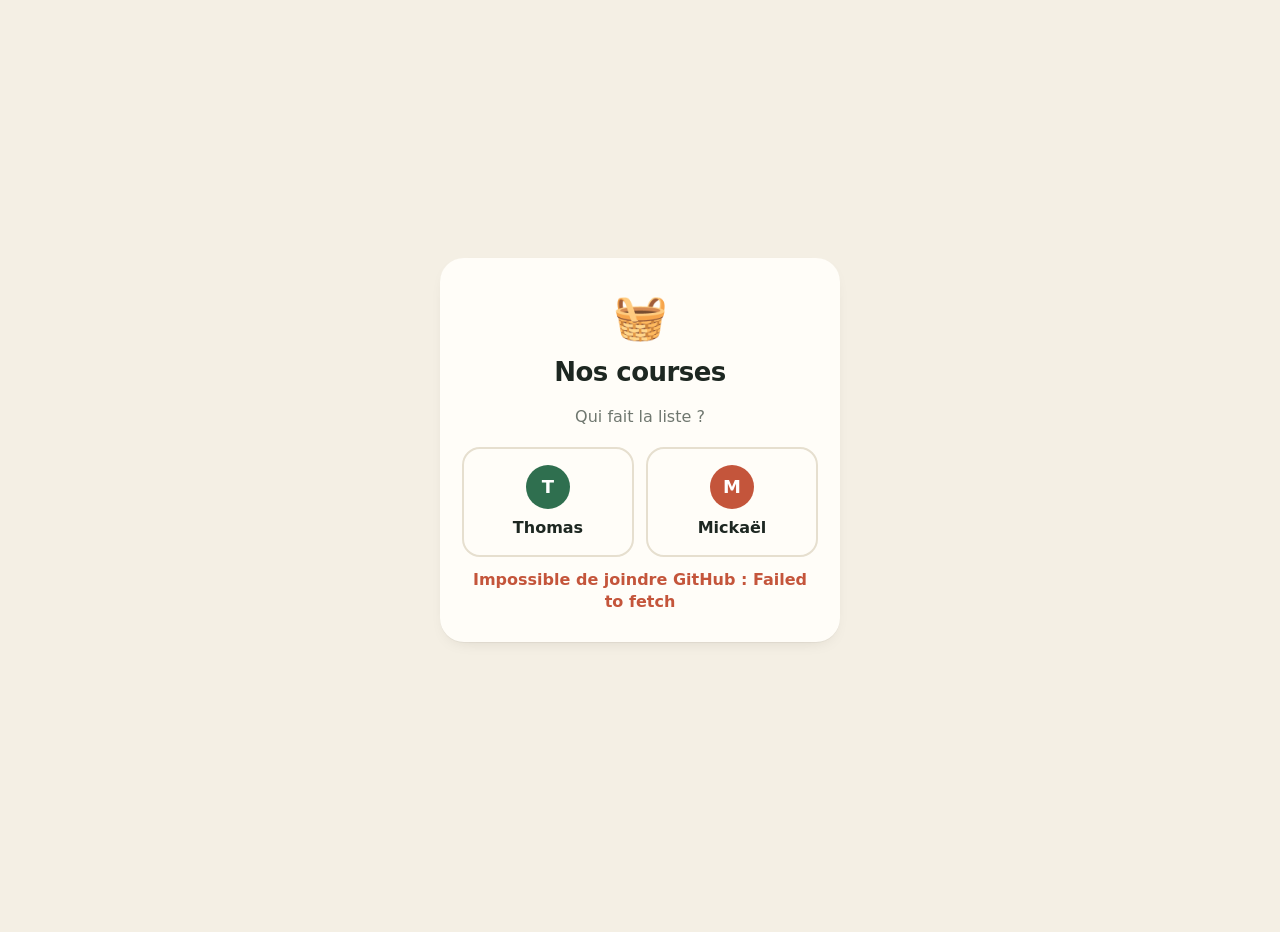
<file: index.html>
<!doctype html>
<html lang="fr">
<head>
  <meta charset="utf-8">
  <meta name="viewport" content="width=device-width, initial-scale=1, viewport-fit=cover">
  <title>Nos courses</title>
  <meta name="theme-color" content="#f4efe4" media="(prefers-color-scheme: light)">
  <meta name="theme-color" content="#16201b" media="(prefers-color-scheme: dark)">
  <meta name="apple-mobile-web-app-capable" content="yes">
  <meta name="mobile-web-app-capable" content="yes">
  <meta name="apple-mobile-web-app-title" content="Courses">
  <meta name="apple-mobile-web-app-status-bar-style" content="default">
  <meta name="robots" content="noindex">
  <link rel="manifest" href="manifest.webmanifest">
  <link rel="icon" href="icon.svg" type="image/svg+xml">
  <link rel="apple-touch-icon" href="icon-180.png">
  <link rel="stylesheet" href="style.css">
</head>
<body>
  <div id="app" aria-live="polite"></div>
  <script src="app.js"></script>
</body>
</html>
</file>
<file: style.css>
:root {
  --bg: #f4efe4;
  --card: #fffdf8;
  --ink: #1d2721;
  --muted: #6f776f;
  --line: #e6dfcf;
  --soft: #efe8d8;
  --green: #2f6f4f;
  --green-soft: #dcebe1;
  --terra: #c4553b;
  --radius: 16px;
  --shadow: 0 1px 0 rgba(40, 30, 10, .04), 0 6px 18px -12px rgba(40, 30, 10, .25);
  color-scheme: light;
}
@media (prefers-color-scheme: dark) {
  :root {
    --bg: #121a16;
    --card: #1b2520;
    --ink: #eef1ea;
    --muted: #9aa69d;
    --line: #2b3832;
    --soft: #24302a;
    --green: #6fc79a;
    --green-soft: #22392d;
    --terra: #e98a71;
    --shadow: 0 1px 0 rgba(0, 0, 0, .2);
    color-scheme: dark;
  }
}

* { box-sizing: border-box; }
html { -webkit-text-size-adjust: 100%; }
body {
  margin: 0;
  background: var(--bg);
  color: var(--ink);
  font: 16px/1.4 ui-rounded, "SF Pro Rounded", system-ui, -apple-system, "Segoe UI", Roboto, sans-serif;
  -webkit-tap-highlight-color: transparent;
  min-height: 100vh;
}
button, input { font: inherit; color: inherit; }
button { cursor: pointer; background: none; border: 0; padding: 0; }
input {
  border: 1px solid var(--line);
  background: var(--card);
  border-radius: 12px;
  padding: 12px 14px;
  width: 100%;
  font-size: 16px; /* évite le zoom iOS */
}
input:focus { outline: 2px solid var(--green); outline-offset: -1px; border-color: transparent; }
.muted { color: var(--muted); }
.err { color: var(--terra); font-weight: 600; margin: 12px 0 0; }

#app {
  max-width: 640px;
  margin: 0 auto;
  padding: 0 16px calc(32px + env(safe-area-inset-bottom));
}

/* ---------- boutons ---------- */
.btn {
  display: inline-flex; align-items: center; justify-content: center; gap: 8px;
  min-height: 48px; padding: 0 18px; border-radius: 14px;
  font-weight: 650; background: var(--soft);
}
.btn.primary { background: var(--green); color: #fff; }
@media (prefers-color-scheme: dark) { .btn.primary { color: #0f1a14; } }
.btn.ghost { background: transparent; border: 1.5px dashed var(--line); color: var(--muted); }
.btn.danger { color: var(--terra); }
.btn.wide { width: 100%; }
.btn:disabled { opacity: .45; cursor: default; }
.icon {
  width: 36px; height: 36px; border-radius: 10px; flex: none;
  display: grid; place-items: center; color: var(--muted); font-size: 17px;
}
.icon:active { background: var(--soft); }
.icon.danger { color: var(--terra); }
.link { color: var(--green); font-weight: 650; font-size: 14px; padding: 8px 4px 8px 10px; flex: none; }

/* ---------- chargement / auth ---------- */
.center { min-height: 80vh; display: grid; place-items: center; }
.spinner {
  width: 34px; height: 34px; border-radius: 50%;
  border: 3px solid var(--line); border-top-color: var(--green);
  animation: spin .8s linear infinite;
}
@keyframes spin { to { transform: rotate(360deg); } }

.auth { min-height: 100vh; display: grid; place-items: center; padding: 24px 0; }
.auth-card {
  width: 100%; max-width: 400px; background: var(--card);
  border-radius: 24px; padding: 28px 22px; box-shadow: var(--shadow); text-align: center;
}
.auth-logo { font-size: 44px; }
.auth h1 { margin: 6px 0 4px; font-size: 26px; letter-spacing: -.02em; }
.auth form { display: grid; gap: 14px; margin-top: 18px; text-align: left; }
.auth label { display: grid; gap: 6px; font-size: 14px; font-weight: 600; color: var(--muted); }
.who-pick { display: grid; grid-template-columns: 1fr 1fr; gap: 12px; margin-top: 18px; }
.who-btn {
  display: grid; justify-items: center; gap: 8px; padding: 16px 8px;
  border-radius: 18px; border: 2px solid var(--line); font-weight: 650;
}
.who-btn.on { border-color: var(--c); background: color-mix(in srgb, var(--c) 10%, transparent); }
.avatar {
  width: 44px; height: 44px; border-radius: 50%; display: inline-grid; place-items: center;
  background: var(--c); color: #fff; font-weight: 700; font-size: 18px;
}

/* ---------- en-tête ---------- */
.top {
  display: flex; align-items: center; justify-content: space-between;
  padding: calc(14px + env(safe-area-inset-top)) 0 10px;
}
.brand h1 { margin: 0; font-size: 28px; letter-spacing: -.03em; line-height: 1.1; }
.sub { margin: 2px 0 0; color: var(--muted); font-size: 14px; }
.sync.saving { color: var(--muted); }
.sync.err { color: var(--terra); font-weight: 600; }
.me {
  width: 42px; height: 42px; border-radius: 50%; background: var(--c); color: #fff;
  font-weight: 700; font-size: 17px; flex: none;
}
.banner {
  margin-top: 12px; padding: 10px 14px; border-radius: 12px; font-size: 14px;
  background: color-mix(in srgb, var(--terra) 14%, var(--card)); color: var(--ink);
}

.modes {
  position: sticky; top: 0; z-index: 5;
  display: grid; grid-template-columns: 1fr 1fr; gap: 4px;
  padding: 4px; margin: 0 -4px 14px; border-radius: 16px;
  background: color-mix(in srgb, var(--soft) 92%, transparent);
  backdrop-filter: blur(10px); -webkit-backdrop-filter: blur(10px);
}
.modes button {
  min-height: 44px; border-radius: 12px; font-weight: 650; color: var(--muted);
  transition: background .15s, color .15s;
}
.modes button.on { background: var(--card); color: var(--ink); box-shadow: var(--shadow); }
body[data-mode="courses"] .modes button.on { background: var(--green); color: #fff; }

.toolbar { margin-bottom: 12px; }
.seg { display: inline-flex; gap: 6px; flex-wrap: wrap; }
.seg button {
  padding: 7px 14px; border-radius: 999px; font-size: 14px; font-weight: 600;
  color: var(--muted); border: 1px solid var(--line);
}
.seg button.on { background: var(--ink); color: var(--bg); border-color: var(--ink); }

/* ---------- recherche ---------- */
.search { position: relative; margin-bottom: 10px; }
.search input {
  padding: 11px 42px 11px 42px; border-radius: 14px; background: var(--card);
  box-shadow: var(--shadow); -webkit-appearance: none; appearance: none;
}
.search input::-webkit-search-cancel-button { -webkit-appearance: none; display: none; }
.search-ic {
  position: absolute; left: 14px; top: 50%; width: 19px; height: 19px; transform: translateY(-50%);
  fill: none; stroke: var(--muted); stroke-width: 2.2; stroke-linecap: round; pointer-events: none;
}
.search-x {
  position: absolute; right: 6px; top: 50%; transform: translateY(-50%);
  width: 34px; height: 34px; border-radius: 10px; color: var(--muted); font-size: 15px;
}
.search-x:active { background: var(--soft); }
.search input:placeholder-shown ~ .search-x { display: none; }
select {
  font: inherit; font-size: 16px; color: inherit; background: var(--card);
  border: 1px solid var(--line); border-radius: 12px; padding: 10px 12px; min-width: 0;
}
.search-add {
  background: var(--card); border-radius: var(--radius); box-shadow: var(--shadow);
  padding: 12px; margin-bottom: 12px;
}
.search-add p { margin: 0 0 10px; color: var(--muted); font-size: 14px; }
.search-add .row { display: flex; gap: 8px; flex-wrap: wrap; }
.search-add select { flex: 1 1 160px; }
.search-add .btn { flex: 1 1 auto; min-height: 44px; overflow-wrap: anywhere; }

/* ---------- catégories ---------- */
.cat {
  background: var(--card); border-radius: var(--radius); box-shadow: var(--shadow);
  margin-bottom: 12px; overflow: hidden;
}
.cat-h { display: flex; align-items: center; gap: 2px; padding: 4px 8px 4px 4px; }
.cat-title {
  flex: 1; min-width: 0; display: flex; align-items: center; gap: 10px;
  padding: 10px; text-align: left; border-radius: 12px;
}
.cat-title.static { cursor: default; }
.emo { font-size: 22px; width: 28px; text-align: center; flex: none; }
.cat-name { font-weight: 700; font-size: 17px; white-space: nowrap; overflow: hidden; text-overflow: ellipsis; }
.count {
  margin-left: 2px; min-width: 24px; height: 24px; padding: 0 7px; border-radius: 999px;
  background: var(--green-soft); color: var(--green); font-size: 13px; font-weight: 700;
  display: inline-grid; place-items: center;
}
.cat.collapsed .cat-name { color: var(--muted); }
.cat.editing { outline: 2px dashed var(--line); outline-offset: -2px; }

.items { list-style: none; margin: 0; padding: 0 0 4px; }
.item {
  display: flex; align-items: center; gap: 6px;
  padding: 0 10px 0 6px; border-top: 1px solid var(--line);
}
.tap {
  flex: 1; min-width: 0; display: flex; align-items: center; gap: 12px;
  min-height: 52px; padding: 6px 6px; text-align: left;
}
.box {
  width: 24px; height: 24px; border-radius: 8px; flex: none;
  border: 2px solid var(--line); display: grid; place-items: center;
  transition: background .12s, border-color .12s;
}
.item.need .box { background: var(--green); border-color: var(--green); }
.item.need .box::after {
  content: ""; width: 6px; height: 11px; margin-top: -2px;
  border: solid #fff; border-width: 0 2.5px 2.5px 0; transform: rotate(45deg);
}
@media (prefers-color-scheme: dark) { .item.need .box::after { border-color: #0f1a14; } }
.nm { flex: 1; min-width: 0; overflow-wrap: anywhere; }
.item:not(.need) .nm { color: var(--muted); }
.item.need .nm { font-weight: 600; }
.by {
  width: 20px; height: 20px; border-radius: 50%; background: var(--c); color: #fff;
  font-size: 11px; font-weight: 700; display: grid; place-items: center; flex: none; opacity: .85;
}
.item .qty, .add .qty {
  width: 76px; flex: none; padding: 8px 10px; text-align: center; font-size: 15px;
  background: var(--soft); border-color: transparent; border-radius: 10px;
}
.item .qty:placeholder-shown { background: transparent; }
.item .qty::placeholder { color: color-mix(in srgb, var(--muted) 60%, transparent); }
.none { padding: 14px 16px; color: var(--muted); font-size: 14px; border-top: 1px solid var(--line); }

.add {
  display: flex; gap: 6px; padding: 8px 10px 10px; border-top: 1px solid var(--line);
}
.add input[name="name"] { flex: 1; padding: 9px 12px; background: transparent; border-style: dashed; }
.add-btn {
  width: 42px; height: 42px; flex: none; border-radius: 12px;
  background: var(--green); color: #fff; font-size: 24px; line-height: 1; font-weight: 500;
}
@media (prefers-color-scheme: dark) { .add-btn { color: #0f1a14; } }

/* ---------- mode courses ---------- */
.progress { height: 8px; border-radius: 999px; background: var(--soft); overflow: hidden; }
.progress div { height: 100%; background: var(--green); border-radius: inherit; transition: width .25s; }
.hint { font-size: 14px; margin: 8px 2px 12px; }
.item.shop .tap { min-height: 58px; font-size: 18px; }
.item.shop .box { width: 28px; height: 28px; border-radius: 9px; }
.q {
  flex: none; font-size: 15px; font-weight: 650; color: var(--green);
  background: var(--green-soft); padding: 3px 10px; border-radius: 999px;
}
.item.done { background: color-mix(in srgb, var(--soft) 55%, transparent); }
.item.done .nm { text-decoration: line-through; color: var(--muted); font-weight: 400; }
.item.done .q { background: transparent; color: var(--muted); }
.tag { font-size: 12px; font-weight: 700; color: var(--green); text-transform: uppercase; letter-spacing: .04em; flex: none; }
.cat.all-done .cat-name { color: var(--muted); }
.finish-wrap {
  position: sticky; bottom: 0; padding: 12px 0 calc(8px + env(safe-area-inset-bottom));
  background: linear-gradient(to bottom, transparent, var(--bg) 35%);
}
.finish-wrap .btn { min-height: 54px; font-size: 17px; }

.empty { text-align: center; padding: 48px 12px; }
.empty .big { font-size: 52px; }
.empty p { margin: 6px 0; }

/* ---------- menu & toast ---------- */
.sheet-bg { position: fixed; inset: 0; background: rgba(0, 0, 0, .35); z-index: 20; }
.sheet {
  position: fixed; left: 0; right: 0; bottom: 0; z-index: 21;
  max-width: 640px; margin: 0 auto; background: var(--card);
  border-radius: 22px 22px 0 0; padding: 18px 16px calc(18px + env(safe-area-inset-bottom));
  display: grid; gap: 8px; animation: up .18s ease-out;
}
@keyframes up { from { transform: translateY(30px); opacity: 0; } }
.sheet-who { display: flex; align-items: center; gap: 10px; margin: 0 0 6px; }
.sheet-who .avatar { width: 34px; height: 34px; font-size: 15px; }
.sheet .btn.ghost { border-style: solid; justify-content: flex-start; color: var(--ink); }
.sheet .btn.ghost.danger { color: var(--terra); }

.toast {
  position: fixed; left: 50%; bottom: calc(86px + env(safe-area-inset-bottom)); transform: translateX(-50%);
  z-index: 30; max-width: calc(100% - 32px);
  display: flex; align-items: center; gap: 14px;
  background: var(--ink); color: var(--bg); padding: 12px 16px; border-radius: 14px;
  font-size: 15px; box-shadow: 0 10px 30px -10px rgba(0, 0, 0, .5); animation: up .18s ease-out;
}
.toast button { color: var(--green-soft); font-weight: 700; white-space: nowrap; }
body[data-mode="maison"] .toast { bottom: calc(20px + env(safe-area-inset-bottom)); }

/* ---------- solde Ticket Restaurant ---------- */
.sheet-title { margin: 0 0 4px; font-size: 20px; font-weight: 700; text-align: center; }
.tr-card {
  display: grid; gap: 4px; padding: 18px; margin-bottom: 6px; border-radius: 18px;
  background: linear-gradient(135deg, #c4553b, #e0864e); color: #fff;
}
.tr-label { font-size: 14px; font-weight: 600; opacity: .9; }
.tr-amount { font-size: 38px; font-weight: 750; letter-spacing: -.02em; line-height: 1.1; }
.tr-amount.empty { opacity: .6; }
.tr-age { font-size: 14px; opacity: .9; }
.tr-age.old { font-weight: 700; opacity: 1; }
.tr-age.old::before { content: "⚠︎ "; }

/* ---------- pas en stock ---------- */
.oos-btn {
  flex: none; font-size: 13px; font-weight: 650; color: var(--muted);
  border: 1px solid var(--line); border-radius: 999px; padding: 7px 11px; margin-right: 2px;
}
.oos-btn:active { background: var(--soft); }
.item.oos { background: color-mix(in srgb, var(--terra) 7%, transparent); }
.item.oos .box { border-color: var(--terra); border-style: dashed; }
.item.oos .nm { color: var(--muted); font-weight: 400; }
.item.oos .q { background: transparent; color: var(--muted); }
.oos-tag { color: var(--terra); }
.finish-wrap .btn { flex-direction: column; gap: 0; line-height: 1.2; padding: 8px 18px; }
.finish-wrap .btn small { font-size: 13px; font-weight: 550; opacity: .85; }
</file>
